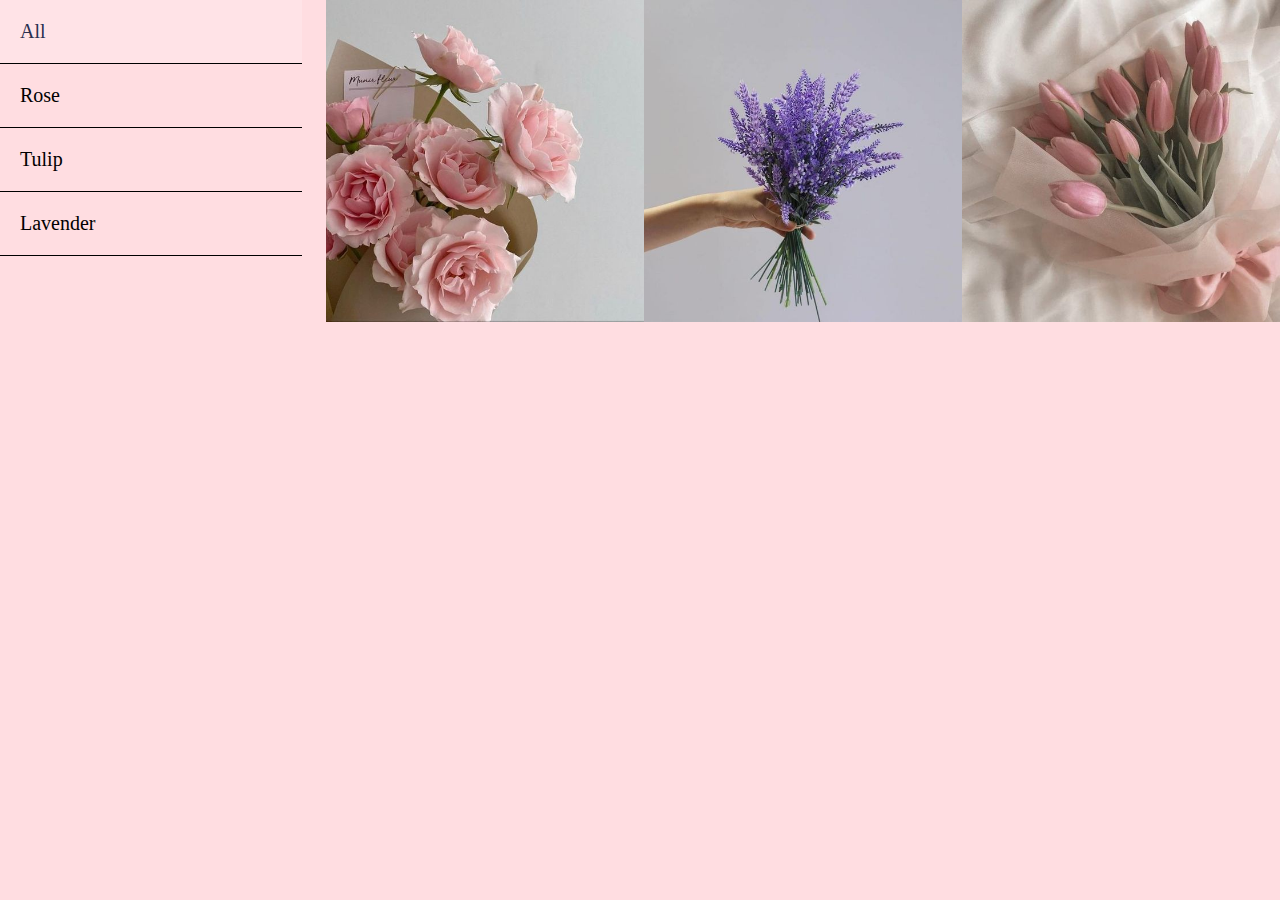
<file: grid-system-lib/index.html>
<!DOCTYPE html>
<html lang="en">
  <head>
    <meta charset="UTF-8" />
    <meta http-equiv="X-UA-Compatible" content="IE=edge" />
    <meta name="viewport" content="width=device-width, initial-scale=1.0" />
    <title>Grid System</title>
    <!-- Grid library -->
    <link rel="stylesheet" href="./grid-lib.css" />
    <link rel="stylesheet" href="./style.css" />
  </head>
  <body>
    <div class="grid container">
      <div class="row">
        <div class="col l-3 m-3 c-0">
          <ul class="menu">
            <li class="active">All</li>
            <li>Rose</li>
            <li>Tulip</li>
            <li>Lavender</li>
          </ul>
        </div>
        <div class="col l-9 m-9 c-12">
          <div class="row no-gutters">
            <div class="img-card col l-4 m-6 c-12">
              <img src="./img/rose.jpg" alt="rose" />
            </div>
            <div class="img-card col l-4 m-6 c-12">
              <img src="./img/lavender.jpg" alt="lavender" />
            </div>
            <div class="img-card col l-4 m-6 c-12">
              <img src="./img/tulip.jpg" alt="tulip" />
            </div>
          </div>
        </div>
      </div>
    </div>
  </body>
</html>
</file>
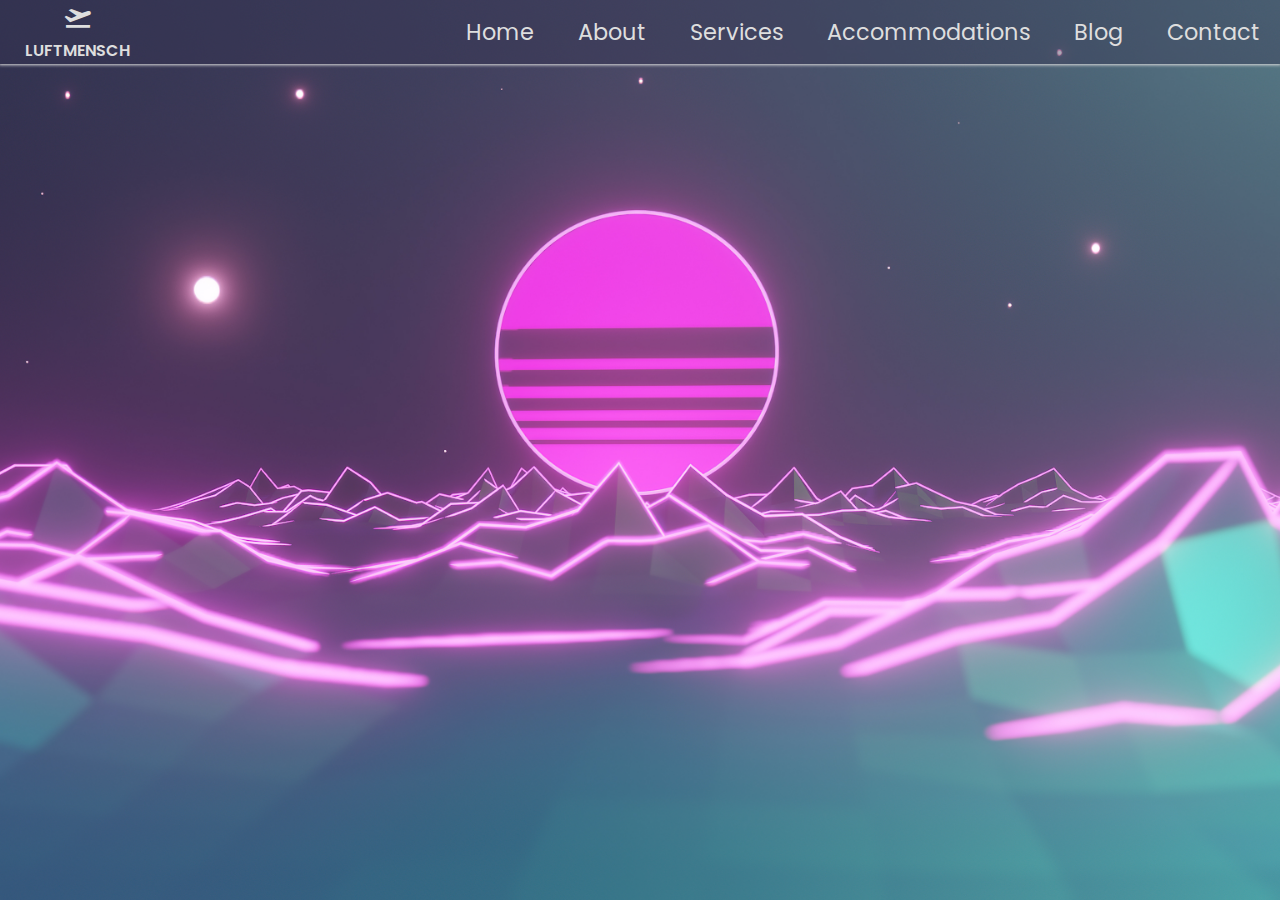
<file: responsive-navbar/index.html>
<!DOCTYPE html>
<html lang="en">
  <head>
    <meta charset="UTF-8" />
    <meta http-equiv="X-UA-Compatible" content="IE=edge" />
    <meta name="viewport" content="width=device-width, initial-scale=1.0" />
    <title>Document</title>
    <link
      href="https://unpkg.com/boxicons@2.1.4/css/boxicons.min.css"
      rel="stylesheet"
    />
    <link rel="stylesheet" href="./style.css" />
  </head>
  <body>
    <div class="wrapper">
      <div class="nav-bar">
        <div class="logo"><i class="bx bxs-plane-take-off"></i></div>
        <div class="nav-pc">
          <ul>
            <li>Home</li>
            <li>About</li>

            <li class="parent">
              Services
              <ul class="sub-menu">
                <li>Surfing</li>
                <li>Camping</li>
                <li>Farms</li>
                <li>Skiing</li>
              </ul>
            </li>
            <li class="parent">
              Accommodations
              <ul class="sub-menu">
                <li>Houseboats</li>
                <li>Tree Houses</li>
                <li>Lakefront</li>
                <li>Mansions</li>
              </ul>
            </li>

            <li>Blog</li>
            <li>Contact</li>
          </ul>
        </div>
        <label class="menu-btn" for="toggle-side-menu">
          <i class="bx bx-menu"></i>
        </label>

        <input type="checkbox" name="toggle-side" id="toggle-side-menu" />
        <label for="toggle-side-menu" class="overlay"></label>

        <div class="side-menu">
          <ul>
            <li>Home</li>
            <li>About</li>

            <li>
              Services
              <ul class="sub-menu">
                <li>Surfing</li>
                <li>Camping</li>
                <li>Farms</li>
                <li>Skiing</li>
              </ul>
            </li>

            <li>
              Accommodations
              <ul class="sub-menu">
                <li>Houseboats</li>
                <li>Tree Houses</li>
                <li>Lakefront</li>
                <li>Mansions</li>
              </ul>
            </li>
            <li>Blog</li>
            <li>Contact</li>
            <li>Login</li>
          </ul>
          <label for="toggle-side-menu" class="close-btn">
            <i class="bx bx-x"></i>
          </label>
        </div>
      </div>
    </div>
  </body>
</html>
</file>
<file: grid-system-lib/grid-lib.css>
/*
- Define grid system
- Define row: 
    -- contains columns, aligns columns horizontally
    -- wraps columns when its overflow
    -- removes white spaces from gutters (created from margin):
        --- margin-lr mobile: -4px
        --- margin-lr tablet: -8px
        --- margin-lr PC: -16px
- Define column
    -- c- mobile
    -- m- tablet
    -- l- PC
    -- c-0- columns offset
*/

/* creates grid system: full-width */
.grid {
  width: 100%;
  display: block;
}

/* Defines width for the web layout container */
.grid.wide {
  max-width: 1200px;
  margin: 0 auto;
}

.row {
  display: flex;
  flex-wrap: wrap;
  margin-left: -4px;
  margin-right: -4px;
}

.row.no-gutters {
  margin-left: 0px;
  margin-right: 0px;
}

.col {
  padding-left: 4px;
  padding-right: 4px;
}

.row.no-gutters .col {
  padding-left: 0px;
  padding-right: 0px;
}

/* Defines column width for mobile */

.c-0 {
  display: none;
}

.c-1 {
  flex: 0 0 8.33333%;
  max-width: 8.33333%;
}

.c-2 {
  flex: 0 0 16.66667%;
  max-width: 16.66667%;
}
.c-3 {
  flex: 0 0 25%;
  max-width: 25%;
}
.c-4 {
  flex: 0 0 33.33333%;
  max-width: 33.33333%;
}
.c-5 {
  flex: 0 0 41.66667%;
  max-width: 41.66667%;
}
.c-6 {
  flex: 0 0 50%;
  max-width: 50%;
}
.c-7 {
  flex: 0 0 58.33333%;
  max-width: 58.33333%;
}
.c-8 {
  flex: 0 0 66.66667%;
  max-width: 66.66667%;
}
.c-9 {
  flex: 0 0 75%;
  max-width: 75%;
}
.c-10 {
  flex: 0 0 83.33333%;
  max-width: 83.33333%;
}
.c-11 {
  flex: 0 0 91.66667;
  max-width: 91.66667;
}
.c-12 {
  flex: 0 0 100%;
  max-width: 100%;
}

.c-o-1 {
  margin-left: 8.33333%;
}

.c-o-2 {
  margin-left: 16.66667%;
}
.c-o-3 {
  margin-left: 25%;
}
.c-o-4 {
  margin-left: 33.33333%;
}
.c-o-5 {
  margin-left: 41.66667%;
}
.c-o-6 {
  margin-left: 50%;
}
.c-o-7 {
  margin-left: 58.33333%;
}
.c-o-8 {
  margin-left: 66.66667%;
}
.c-o-9 {
  margin-left: 75%;
}
.c-o-10 {
  margin-left: 83.33333%;
}
.c-o-11 {
  margin-left: 91.66667;
}

/* Resets width based on device's width */

/* > Tablet: 1024px > width >= 740 */
@media (min-width: 46.25em) and (max-width: 63.9375em) {
  .wide {
    width: 644px;
  }
}

@media (min-width: 46.25em) {
  .row {
    margin-left: -8px;
    margin-right: -8px;
  }

  .col {
    padding-left: 8px;
    padding-right: 8px;
  }
  /* Defines column width for mobile */

  .m-0 {
    display: none;
  }

  .m-1,
  .m-2,
  .m-3,
  .m-4,
  .m-5,
  .m-6,
  .m-7,
  .m-8,
  .m-9,
  .m-10,
  .m-11,
  .m-12 {
    display: block;
  }

  .m-1 {
    flex: 0 0 8.33333%;
    max-width: 8.33333%;
  }

  .m-2 {
    flex: 0 0 16.66667%;
    max-width: 16.66667%;
  }
  .m-3 {
    flex: 0 0 25%;
    max-width: 25%;
  }
  .m-4 {
    flex: 0 0 33.33333%;
    max-width: 33.33333%;
  }
  .m-5 {
    flex: 0 0 41.66667%;
    max-width: 41.66667%;
  }
  .m-6 {
    flex: 0 0 50%;
    max-width: 50%;
  }
  .m-7 {
    flex: 0 0 58.33333%;
    max-width: 58.33333%;
  }
  .m-8 {
    flex: 0 0 66.66667%;
    max-width: 66.66667%;
  }
  .m-9 {
    flex: 0 0 75%;
    max-width: 75%;
  }
  .m-10 {
    flex: 0 0 83.33333%;
    max-width: 83.33333%;
  }
  .m-11 {
    flex: 0 0 91.66667;
    max-width: 91.66667;
  }
  .m-12 {
    flex: 0 0 100%;
    max-width: 100%;
  }

  .m-o-1 {
    margin-left: 8.33333%;
  }

  .m-o-2 {
    margin-left: 16.66667%;
  }
  .m-o-3 {
    margin-left: 25%;
  }
  .m-o-4 {
    margin-left: 33.33333%;
  }
  .m-o-5 {
    margin-left: 41.66667%;
  }
  .m-o-6 {
    margin-left: 50%;
  }
  .m-o-7 {
    margin-left: 58.33333%;
  }
  .m-o-8 {
    margin-left: 66.66667%;
  }
  .m-o-9 {
    margin-left: 75%;
  }
  .m-o-10 {
    margin-left: 83.33333%;
  }
  .m-o-11 {
    margin-left: 91.66667;
  }
}

@media (min-width: 1113px) {
  .row {
    margin-left: -12px;
    margin-right: -12px;
  }

  .col {
    padding-left: 12px;
    padding-right: 12px;
  }

  .l-0 {
    display: none;
  }

  .l-1,
  .l-2,
  .l-3,
  .l-4,
  .l-5,
  .l-6,
  .l-7,
  .l-8,
  .l-9,
  .l-10,
  .l-11,
  .l-12 {
    display: block;
  }

  .l-1 {
    flex: 0 0 8.33333%;
    max-width: 8.33333%;
  }

  .l-2 {
    flex: 0 0 16.66667%;
    max-width: 16.66667%;
  }
  .l-3 {
    flex: 0 0 25%;
    max-width: 25%;
  }
  .l-4 {
    flex: 0 0 33.33333%;
    max-width: 33.33333%;
  }
  .l-5 {
    flex: 0 0 41.66667%;
    max-width: 41.66667%;
  }
  .l-6 {
    flex: 0 0 50%;
    max-width: 50%;
  }
  .l-7 {
    flex: 0 0 58.33333%;
    max-width: 58.33333%;
  }
  .l-8 {
    flex: 0 0 66.66667%;
    max-width: 66.66667%;
  }
  .l-9 {
    flex: 0 0 75%;
    max-width: 75%;
  }
  .l-10 {
    flex: 0 0 83.33333%;
    max-width: 83.33333%;
  }
  .l-11 {
    flex: 0 0 91.66667;
    max-width: 91.66667;
  }
  .l-12 {
    flex: 0 0 100%;
    max-width: 100%;
  }

  .l-o-1 {
    margin-left: 8.33333%;
  }

  .l-o-2 {
    margin-left: 16.66667%;
  }
  .l-o-3 {
    margin-left: 25%;
  }
  .l-o-4 {
    margin-left: 33.33333%;
  }
  .l-o-5 {
    margin-left: 41.66667%;
  }
  .l-o-6 {
    margin-left: 50%;
  }
  .l-o-7 {
    margin-left: 58.33333%;
  }
  .l-o-8 {
    margin-left: 66.66667%;
  }
  .l-o-9 {
    margin-left: 75%;
  }
  .l-o-10 {
    margin-left: 83.33333%;
  }
  .l-o-11 {
    margin-left: 91.66667;
  }
}

/* PC low resolution: 1239px > width >= 1024px */
/* Style for grid system's width not full screen mode */
@media (max-width: 77.4375em) and (min-width: 64em) {
  .wide {
    width: 984px;
  }

  .wide .row {
    margin-left: -12px;
    margin-right: -12px;
  }

  .wide .col {
    padding-left: 12px;
    padding-right: 12px;
  }

  .wide .l-0 {
    display: none;
  }

  .wide .l-1,
  .wide .l-2,
  .wide .l-3,
  .wide .l-4,
  .wide .l-5,
  .wide .l-6,
  .wide .l-7,
  .wide .l-8,
  .wide .l-9,
  .wide .l-10,
  .wide .l-11,
  .wide .l-12 {
    display: block;
  }

  .wide .l-1 {
    flex: 0 0 8.33333%;
    max-width: 8.33333%;
  }

  .wide .l-2 {
    flex: 0 0 16.66667%;
    max-width: 16.66667%;
  }
  .wide .l-3 {
    flex: 0 0 25%;
    max-width: 25%;
  }
  .wide .l-4 {
    flex: 0 0 33.33333%;
    max-width: 33.33333%;
  }
  .wide .l-5 {
    flex: 0 0 41.66667%;
    max-width: 41.66667%;
  }
  .wide .l-6 {
    flex: 0 0 50%;
    max-width: 50%;
  }
  .wide .l-7 {
    flex: 0 0 58.33333%;
    max-width: 58.33333%;
  }
  .wide .l-8 {
    flex: 0 0 66.66667%;
    max-width: 66.66667%;
  }
  .wide .l-9 {
    flex: 0 0 75%;
    max-width: 75%;
  }
  .wide .l-10 {
    flex: 0 0 83.33333%;
    max-width: 83.33333%;
  }
  .wide .l-11 {
    flex: 0 0 91.66667;
    max-width: 91.66667;
  }
  .wide .l-12 {
    flex: 0 0 100%;
    max-width: 100%;
  }

  .wide .l-o-1 {
    margin-left: 8.33333%;
  }

  .wide .l-o-2 {
    margin-left: 16.66667%;
  }
  .wide .l-o-3 {
    margin-left: 25%;
  }
  .wide .l-o-4 {
    margin-left: 33.33333%;
  }
  .wide .l-o-5 {
    margin-left: 41.66667%;
  }
  .wide .l-o-6 {
    margin-left: 50%;
  }
  .wide .l-o-7 {
    margin-left: 58.33333%;
  }
  .wide .l-o-8 {
    margin-left: 66.66667%;
  }
  .wide .l-o-9 {
    margin-left: 75%;
  }
  .wide .l-o-10 {
    margin-left: 83.33333%;
  }
  .wide .l-o-11 {
    margin-left: 91.66667;
  }
}
</file>
<file: grid-system-lib/style.css>
* {
  margin: 0;
  padding: 0;
  box-sizing: border-box;
}

body {
  background: #ffdde1;
  overflow-x: hidden;
}

.active {
  background: rgba(255, 255, 255, 0.4);
}

.container li {
  list-style: none;
  height: 25%;
  padding: 20px;
  font-size: 20px;
  border-bottom: 1px solid #000;
  cursor: pointer;
}

.container li:hover {
  color: #2a2f4f;
  background: rgba(255, 255, 255, 0.2);
}

.container .img-card {
  overflow: hidden;
}

.container .img-card img {
  width: 100%;
  height: 100%;
  object-fit: cover;
  object-position: center;
}
</file>
<file: responsive-navbar/style.css>
@import url("https://fonts.googleapis.com/css2?family=Poppins:wght@400;600&display=swap");

:root {
  --color: #dedede;
  --scColor: rgb(52, 49, 80);
  --prBgColor: rgba(52, 49, 80, 0.4);
  --scBgColor: rgba(79, 105, 122, 0.7);
}

* {
  margin: 0;
  padding: 0;
  box-sizing: border-box;
  font-family: "Poppins", sans-serif;
}

.wrapper {
  height: 100vh;
  background: url("./img/bg1.jpg");
  background-position: center;
  background-size: cover;
}

.nav-bar {
  width: 100%;
  display: flex;
  gap: 30px;
  align-items: center;
  background: var(--prBgColor);
  box-shadow: 0px 0px 3px 0.6px var(--color);
  color: var(--color);
}

.logo {
  text-align: center;
  margin: 0px 25px;
}

.logo i {
  font-size: 2em;
}

.logo::after {
  content: "Luftmensch";
  text-transform: uppercase;
  font-weight: 600;
  display: block;
  color: var(--color);
}

.nav-pc {
  margin-left: auto;
  height: 100%;
}

.nav-pc > ul > li {
  padding: 15px 20px;
}

.nav-pc li {
  display: inline-block;
  font-size: 1.4rem;
  cursor: pointer;
}

.nav-pc li:hover {
  background: var(--scBgColor);
}

.parent {
  position: relative;
}

.parent > ul {
  display: none;
  position: absolute;
  right: 0;
  top: 0;
  transform: translateY(25%);
  background: var(--prBgColor);
}

.parent li {
  width: 100%;
  padding: 15px 10px;
  border-bottom: 1px solid gray;
}

.parent:hover > .sub-menu {
  display: block;
}

.menu-btn {
  display: inline-block;
  font-size: 2em;
  cursor: pointer;
  display: none;
  margin-left: auto;
  margin-right: 5px;
}

#toggle-side-menu {
  display: none;
}

.overlay {
  position: fixed;
  top: 0;
  bottom: 0;
  left: 0;
  right: 0;
  background: rgba(0, 0, 0, 0.3);
  display: none;
  animation: fadeIn 0.2s linear;
}

.side-menu {
  position: fixed;
  right: 0;
  top: 0;
  bottom: 0;
  background: var(--color);
  color: var(--scColor) !important ;
  padding: 50px 30px;
  width: 320px;
  max-width: 100%;
  font-size: 1.2em;
  transform: translateX(100%);
  transition: all linear 0.2s;
  opacity: 0;
}

.side-menu li {
  list-style: none;
  padding: 5px;
  cursor: pointer;
}

.side-menu .sub-menu li {
  margin-left: 10px;
  color: rgba(52, 49, 80, 0.8);
}
.side-menu .close-btn {
  font-size: 1.6em;
  font-weight: bold;
  cursor: pointer;
  position: absolute;
  top: 10px;
  right: 10px;
}

/* Mobile & Tablet */
@media screen and (max-width: 63.9375em) {
  .nav-pc {
    display: none;
  }
  .menu-btn {
    display: block;
  }

  #toggle-side-menu:checked ~ .overlay {
    display: block;
  }

  #toggle-side-menu:checked ~ .side-menu {
    transform: translateX(0);
    opacity: 1;
  }
}

@keyframes fadeIn {
  from {
    opacity: 0;
  }

  to {
    opacity: 1;
  }
}

/* Mobile width < 740px */
/* @media screen and (max-width: 46.1875em) {
} */

/* Tablet 1024px > width  >= 740px */
/* @media screen and (max-width: 63.9375em) and (min-width: 46.25em) {
} */
</file>
